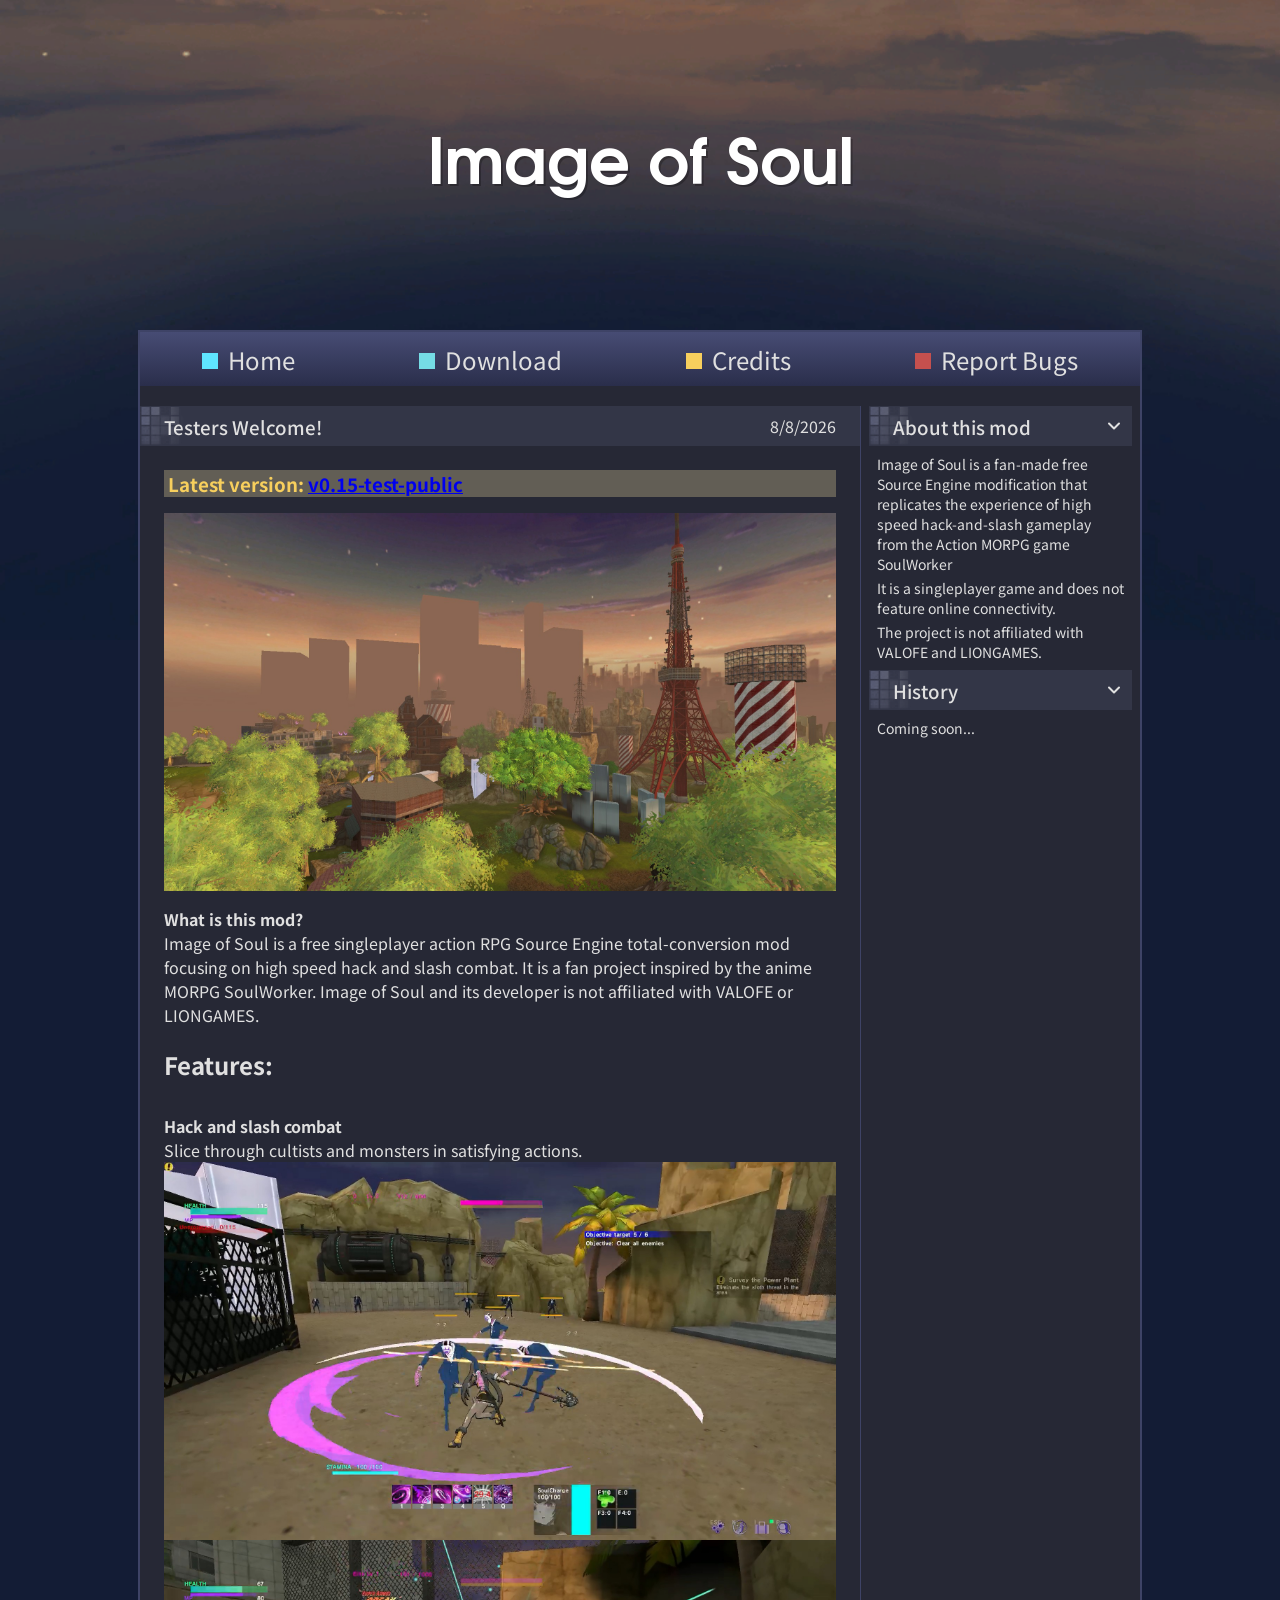
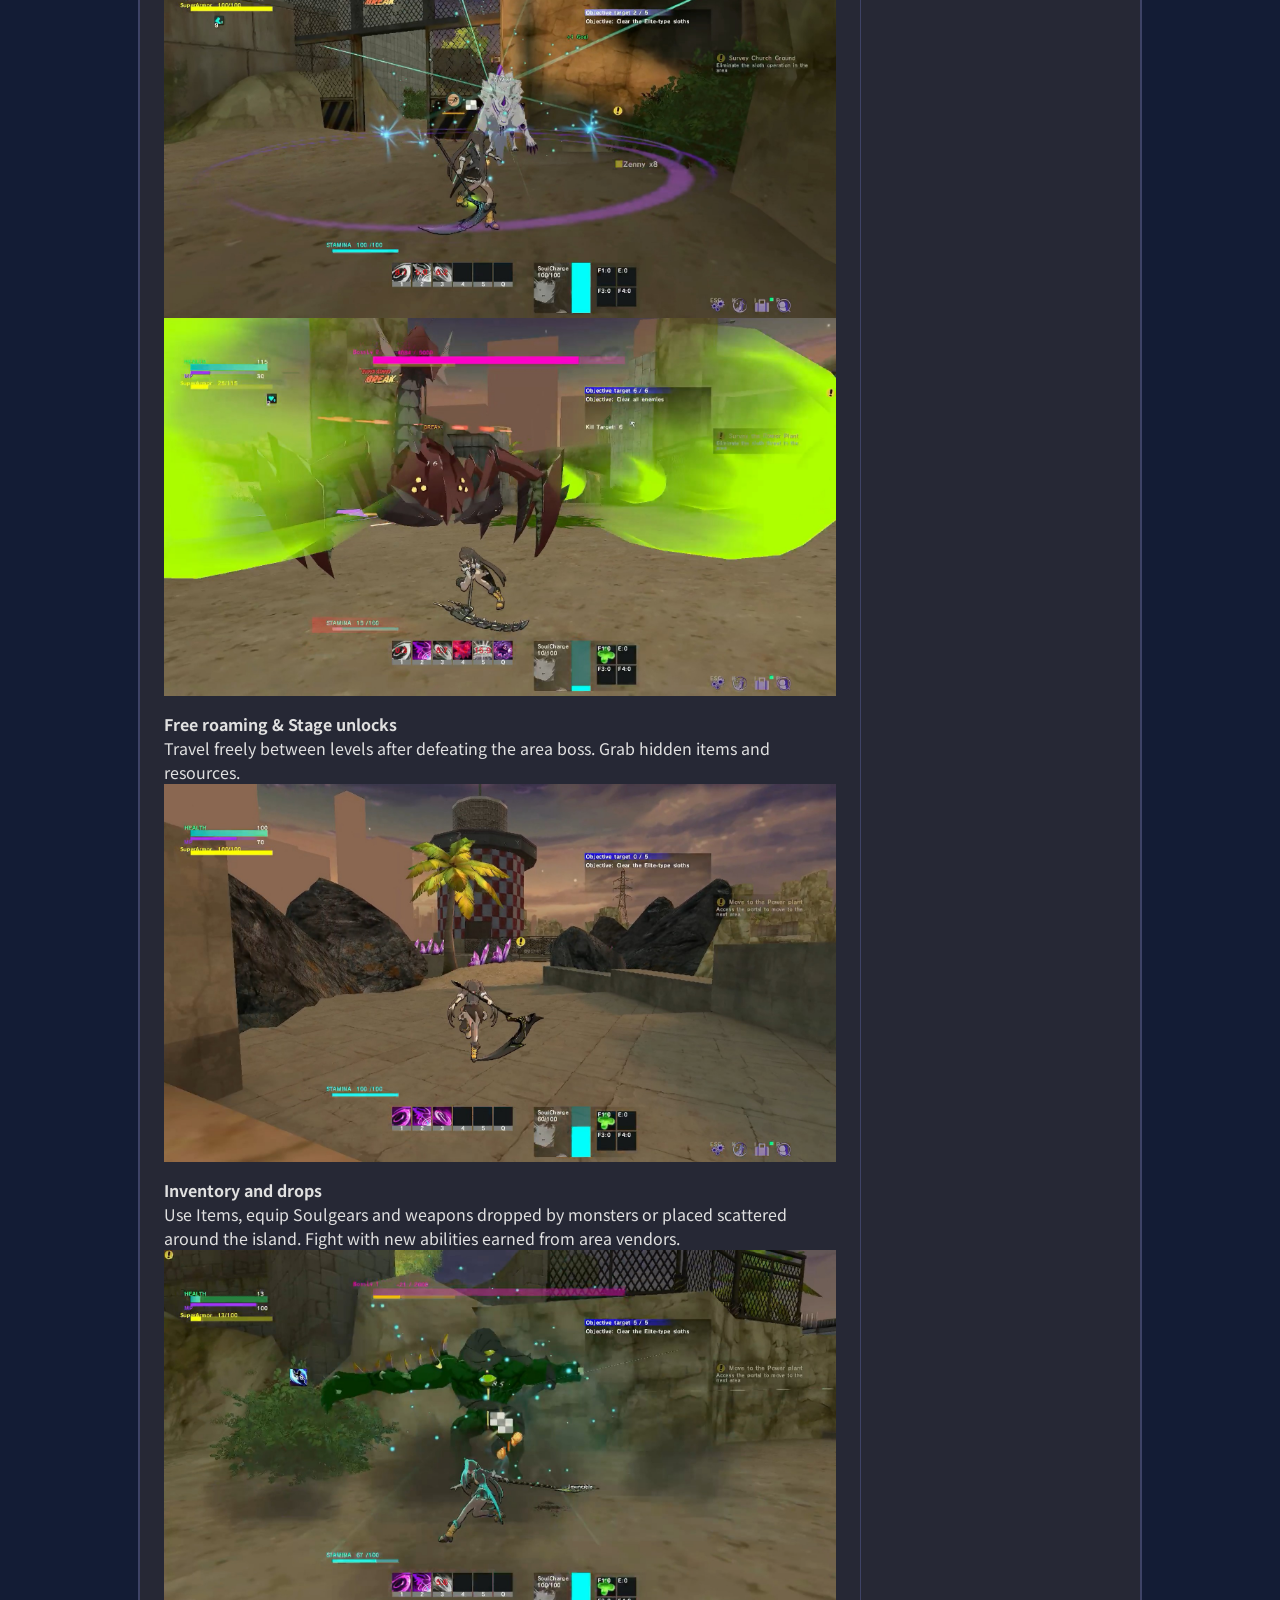
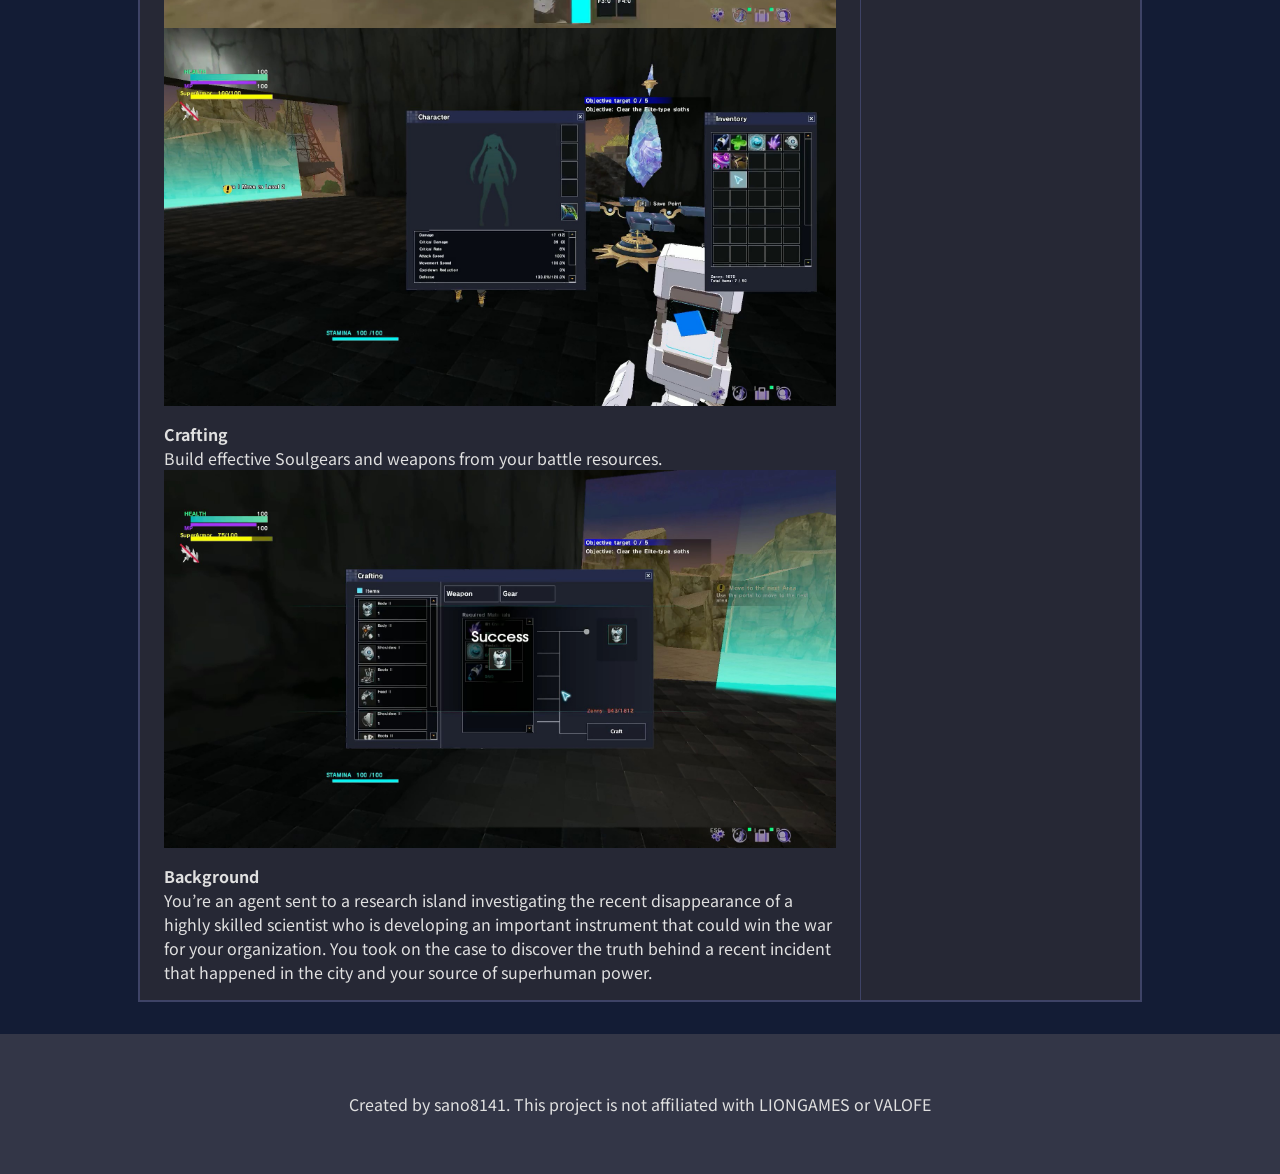
<file: index.html>
<!DOCTYPE html>
<html>
<head>
    <title>Image of Soul</title>
    <link rel="stylesheet" href="lilysstyle.css"/>
    <link rel="preconnect" href="https://fonts.googleapis.com">
    <link rel="preconnect" href="https://fonts.gstatic.com" crossorigin>
    <link href="https://fonts.googleapis.com/css2?family=Noto+Sans+JP:wght@100..900&display=swap" rel="stylesheet">
    <link rel="icon" type="image/png" sizes="32x32" href="favicon.png">
    <script>
        function showCreds(){
            alert("created by sano#8141\n\n Assets used:\nmr_08 Tutorial Skybox \nChappi Explosion Particle Boss NPC \nCvoxalury and Maestra Fénix loading screen code \nwooggy for the game's bg image \nModel, Texture, SFX, Music Assets by LIONGAMES \n\nSpecial thanks:\nValve Modding Community discord for technical advice\nficool2 for the ++ tools\nsawich\ngreentea\n Inspired by SoulWorker by LIONGAMES, VALOFE")
        }

    </script>
</head>

<body>
    <header>
        <div class="logo">
            <h1>Image of Soul</h1>        
        </div>
    </header>
    <div class = "body-group">
        <div class = "main-column">
            <div class="navbar">
                <div class="navbar-btn">                    
                    <div class="navbar-btn-text badge-color-cyan1">Home</div>
                </div>
                <div class="navbar-btn">
                    <div class="navbar-btn-text badge-color-cyan2"><a href="https://drive.google.com/file/d/1VD56TKEIzOnjMrwP7Avzp10VBKXHWkrF/view?usp=sharing" target="_blank">Download</a></div>
                </div>                
                <div class="navbar-btn">
                    <div class="navbar-btn-text badge-color-yellow" id="creditsAlert" onclick="showCreds()" >Credits</div>
                </div>
                <div class="navbar-btn badge-color-red">
                    <div class="navbar-btn-text badge-color-red"><a href="https://github.com/theesano/Image-of-Soul-Issue-Tracker/issues" target="_blank">Report Bugs</a></div>
                </div>
            </div>
            <div class="content-group">
                <div class="main-column-1">
                    <div class="blog-titlebar"><h3>Testers Welcome!</h3>
                         <div class="blog-date-time">
                            <h4>8/8/2026</h4>
                        </div>
                    </div>
                    <div class="blog-article">
                        <h3 class="important-head-msg">Latest version: <a href="https://drive.google.com/file/d/1VD56TKEIzOnjMrwP7Avzp10VBKXHWkrF/view?usp=sharing" target="_blank">v0.15-test-public</a></h3>
                        <img src="assets/main1.jpg">
                        <div class="p2-margin">
                            <strong>What is this mod?</strong>
                            Image of Soul is a free singleplayer action RPG Source Engine total-conversion mod focusing on high speed hack and slash combat. It is a fan project inspired by the anime MORPG SoulWorker. Image of Soul and its developer is not affiliated with VALOFE or LIONGAMES.<br>

                            <h2 class="p2-margin">Features:</h2>                              
                            <strong>Hack and slash combat</strong>
                            Slice through cultists and monsters in satisfying actions.
                            <img src="assets/hns1.jpg">                            
                            <img src="assets/hns2.jpg">
                            <img src="assets/hns3.jpg">
                            <strong>Free roaming & Stage unlocks</strong>
                            Travel freely between levels after defeating the area boss. Grab hidden items and resources.<br>
                            <img src="assets/roaming1.jpg">
                            <strong>Inventory and drops</strong>
                            Use Items, equip Soulgears and weapons dropped by monsters or placed scattered around the island. Fight with new abilities earned from area vendors.<br>
                            <img src="assets/item.jpg">
                            <img src="assets/item2.jpg">
                            <strong>Crafting</strong>
                            Build effective Soulgears and weapons from your battle resources.<br>
                            <img src="assets/craft.jpg">
                            <strong>Background</strong>
                            You’re an agent sent to a research island investigating the recent disappearance of a highly skilled scientist who is developing an important instrument that could win the war for your organization. You took on the case to discover the truth behind a recent incident that happened in the city and your source of superhuman power.<br>
                        </div>
                    </div>
                </div>
                <div class="side-column">
                    <div class="side-column-group">
                        <div class="side-column-title">
                            <h3>About this mod</h3>
                            <div class="side-column-button">
                                <img src="svg/chevron-down.svg">
                            </div>                    
                        </div>
                        <div class="side-column-content">
                            <p>Image of Soul is a fan-made free Source Engine modification that replicates the experience of high speed hack-and-slash gameplay from the Action MORPG game
SoulWorker</p>
<p>It is a singleplayer game and does not feature online connectivity.</p>
<p>The project is not affiliated with VALOFE and LIONGAMES.</p>
                        </div>
                    </div>
                    <div class="side-column-group">
                        <div class="side-column-title">
                            <h3>History</h3>
                            <div class="side-column-button">
                                <img src="svg/chevron-down.svg">
                            </div>                    
                        </div>
                        <div class="side-column-content">
                            <p>Coming soon...</p>
                        </div>
                    </div>
                </div>
            </div>
        </div>
    </div>
    <footer>
        <div class="footer-main">
            <p>Created by sano8141.&nbsp;This project is not affiliated with LIONGAMES or VALOFE</p>
        </div>
    </footer>


</body>
</html>
</file>
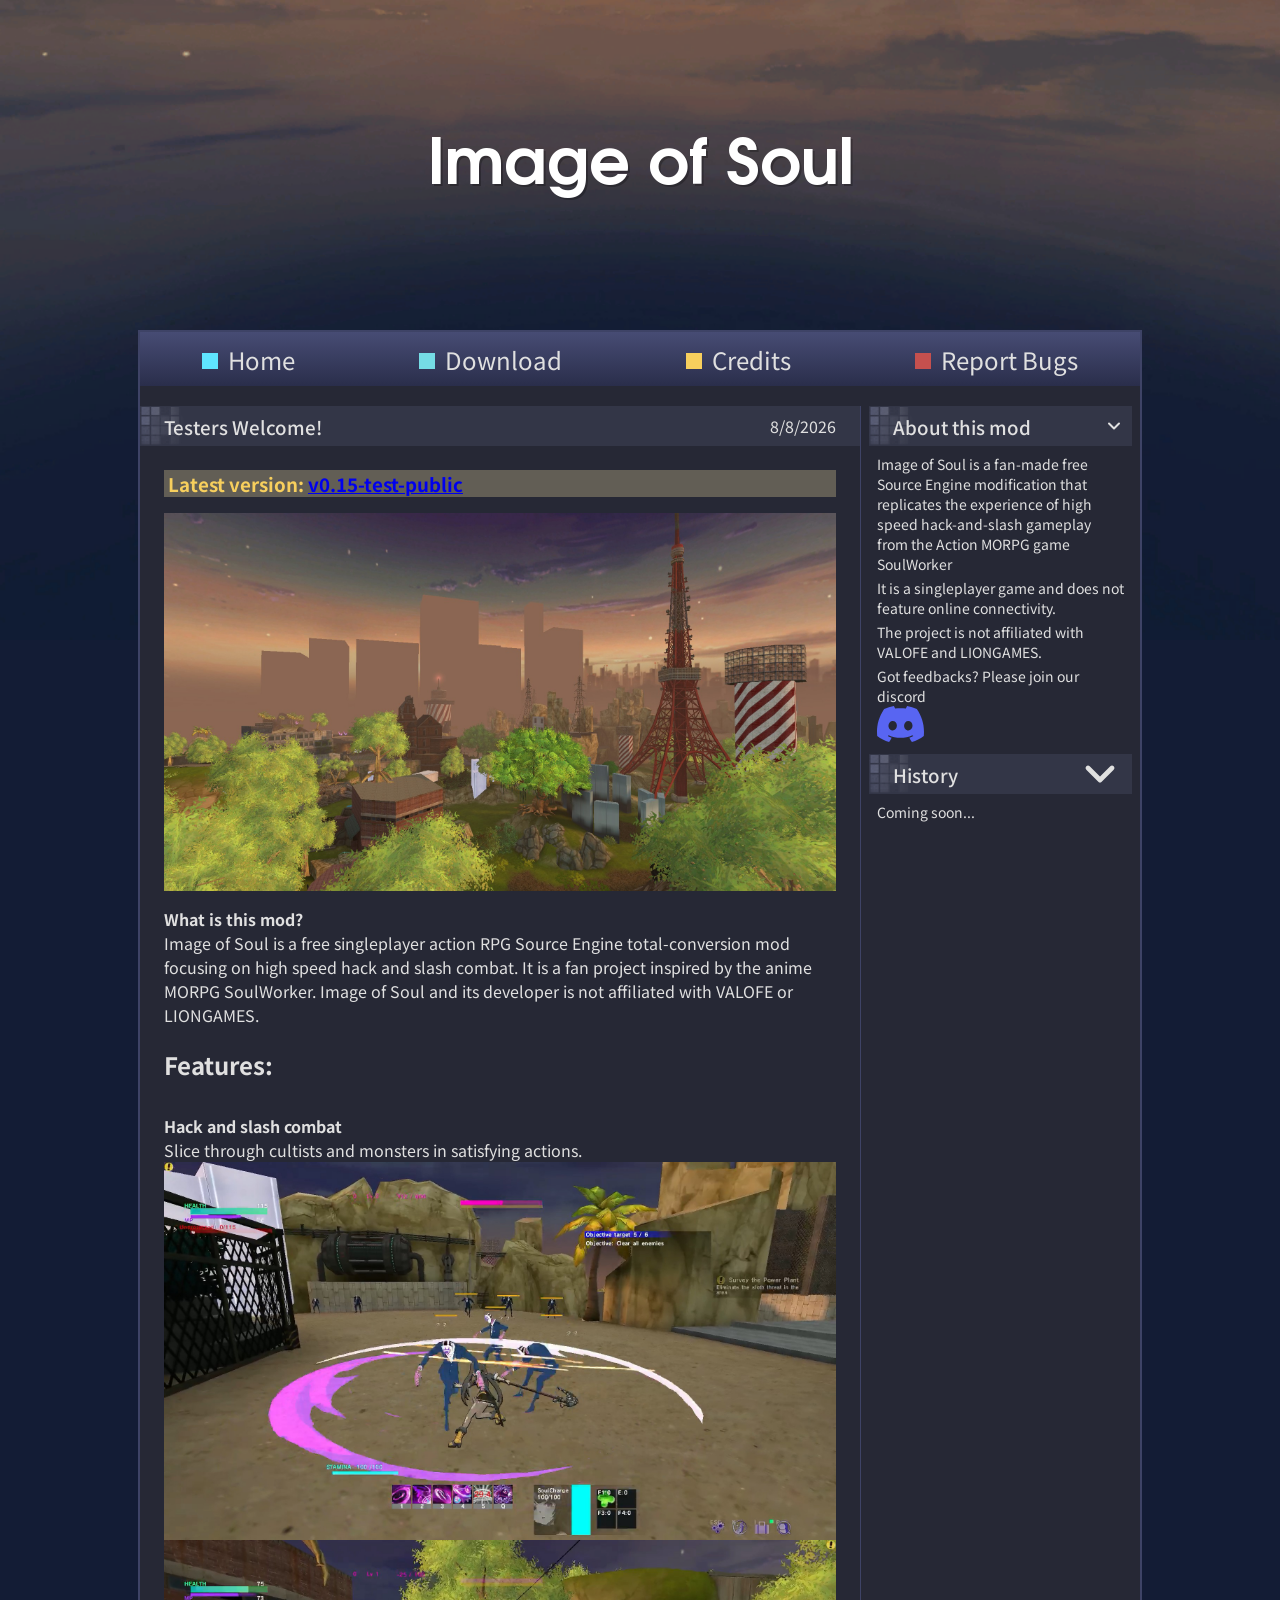
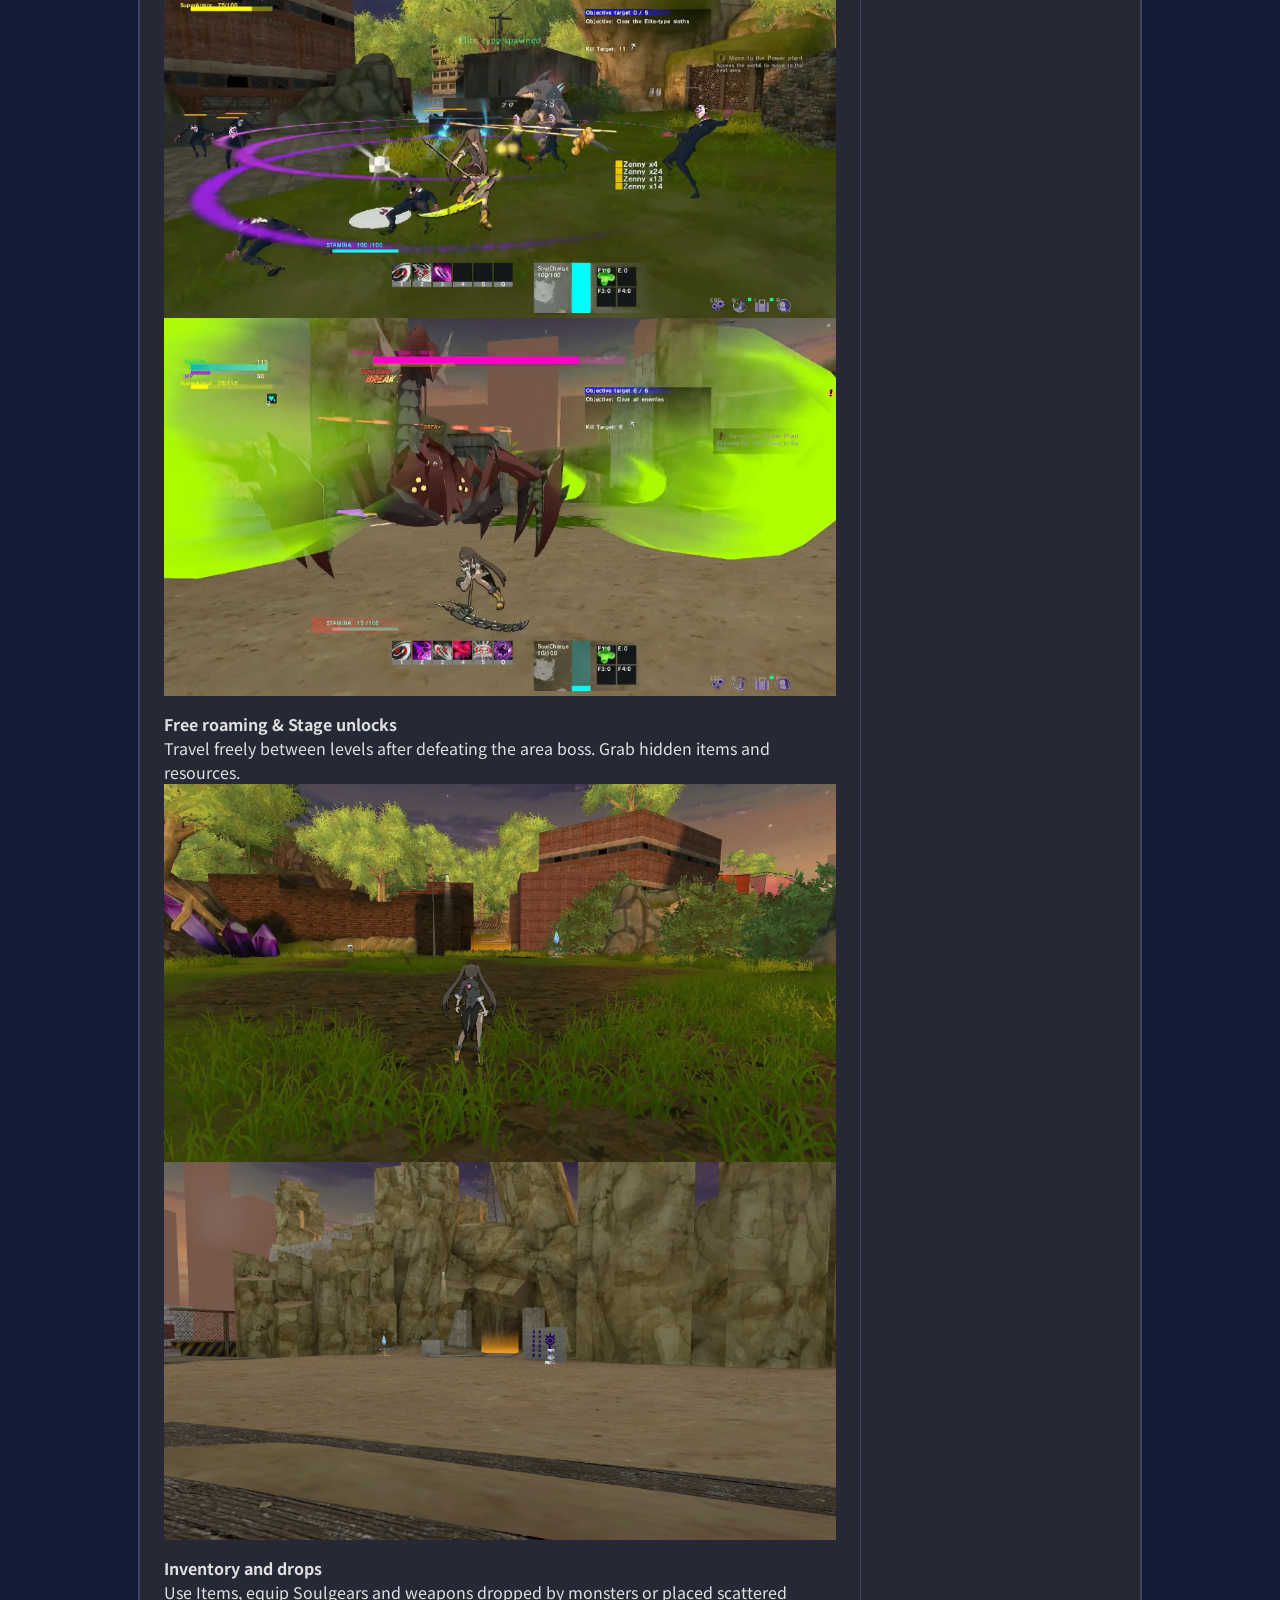
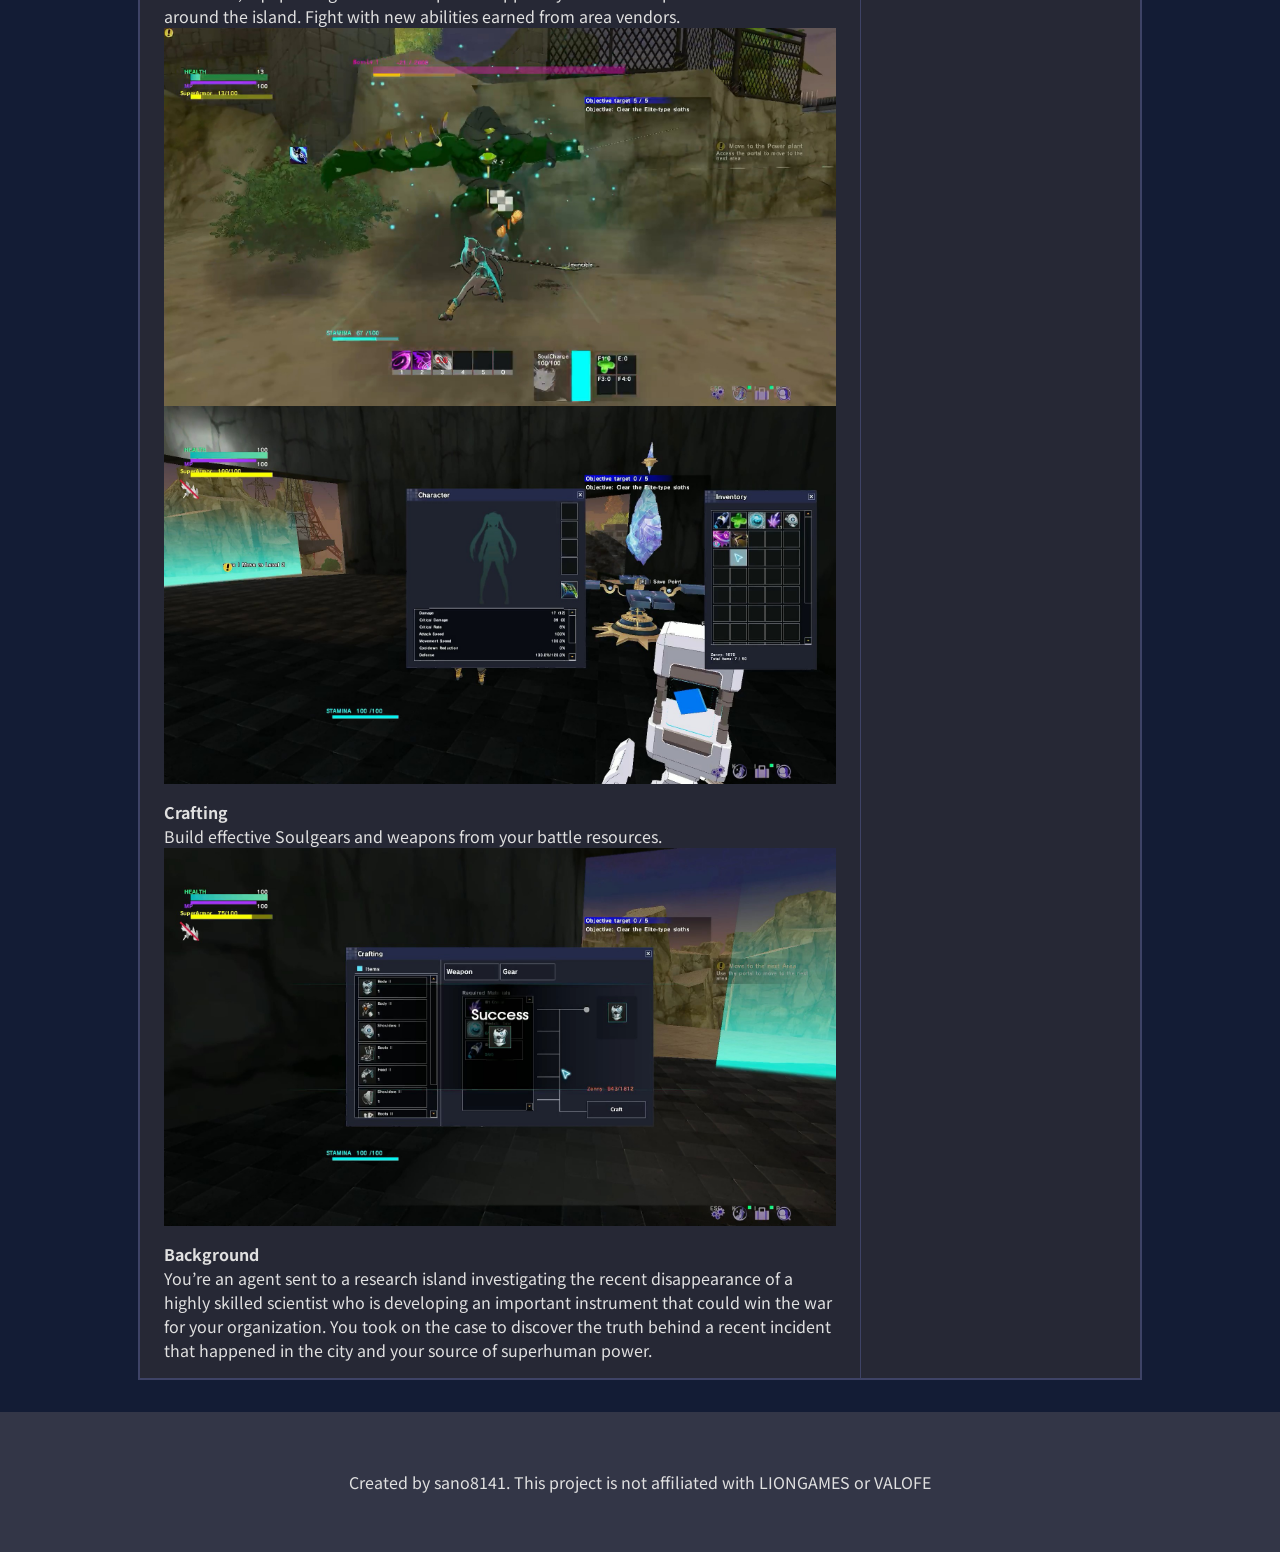
<file: Image-Of-Soul-Website/index.html>
<!DOCTYPE html>
<html>
<head>
    <title>Image of Soul</title>
    <link rel="stylesheet" href="lilysstyle.css"/>
    <link rel="preconnect" href="https://fonts.googleapis.com">
    <link rel="preconnect" href="https://fonts.gstatic.com" crossorigin>
    <link href="https://fonts.googleapis.com/css2?family=Noto+Sans+JP:wght@100..900&display=swap" rel="stylesheet">
    <link rel="icon" type="image/png" sizes="32x32" href="favicon.png">
    <script>
        function showCreds(){
            alert("created by sano#8141\n\n Assets used:\nmr_08 Tutorial Skybox \nChappi Explosion Particle Boss NPC \nCvoxalury and Maestra Fénix loading screen code \nwooggy for the game's bg image \nModel, Texture, SFX, Music Assets by LIONGAMES \n\nSpecial thanks:\nValve Modding Community discord for technical advice\nficool2 for the ++ tools\nsawich\ngreentea\n Inspired by SoulWorker by LIONGAMES, VALOFE")
        }

    </script>
</head>

<body>
    <header>
        <div class="logo">
            <h1>Image of Soul</h1>        
        </div>
    </header>
    <div class = "body-group">
        <div class = "main-column">
            <div class="navbar">
                <div class="navbar-btn">                    
                    <div class="navbar-btn-text badge-color-cyan1">Home</div>
                </div>
                <div class="navbar-btn">
                    <div class="navbar-btn-text badge-color-cyan2"><a href="https://drive.google.com/file/d/1Egs_Jwh55q2B54ZaoAzd_vHEz-6inwbg/view?usp=sharing" target="_blank">Download</a></div>
                </div>                
                <div class="navbar-btn">
                    <div class="navbar-btn-text badge-color-yellow" id="creditsAlert" onclick="showCreds()" >Credits</div>
                </div>
                <div class="navbar-btn badge-color-red">
                    <div class="navbar-btn-text badge-color-red"><a href="https://github.com/theesano/Image-of-Soul-Issue-Tracker/issues" target="_blank">Report Bugs</a></div>
                </div>
            </div>
            <div class="content-group">
                <div class="main-column-1">
                    <div class="blog-titlebar"><h3>Testers Welcome!</h3>
                         <div class="blog-date-time">
                            <h4>8/8/2026</h4>
                        </div>
                    </div>
                    <div class="blog-article">
                        <h3 class="important-head-msg">Latest version: <a href="https://drive.google.com/file/d/1Egs_Jwh55q2B54ZaoAzd_vHEz-6inwbg/view?usp=sharing" target="_blank">v0.15-test-public</a></h3>
                        <img src="assets/main1.jpg">
                        <div class="p2-margin">
                            <strong>What is this mod?</strong>
                            Image of Soul is a free singleplayer action RPG Source Engine total-conversion mod focusing on high speed hack and slash combat. It is a fan project inspired by the anime MORPG SoulWorker. Image of Soul and its developer is not affiliated with VALOFE or LIONGAMES.<br>

                            <h2 class="p2-margin">Features:</h2>                              
                            <strong>Hack and slash combat</strong>
                            Slice through cultists and monsters in satisfying actions.
                            <img src="assets/hns1.jpg">                            
                            <img src="assets/hns2.jpg">
                            <img src="assets/hns3.jpg">
                            <strong>Free roaming & Stage unlocks</strong>
                            Travel freely between levels after defeating the area boss. Grab hidden items and resources.<br>
                            <img src="assets/roaming1.jpg">
                            <img src="assets/roaming2.jpg">
                            <strong>Inventory and drops</strong>
                            Use Items, equip Soulgears and weapons dropped by monsters or placed scattered around the island. Fight with new abilities earned from area vendors.<br>
                            <img src="assets/item.jpg">
                            <img src="assets/item2.jpg">
                            <strong>Crafting</strong>
                            Build effective Soulgears and weapons from your battle resources.<br>
                            <img src="assets/craft.jpg">
                            <strong>Background</strong>
                            You’re an agent sent to a research island investigating the recent disappearance of a highly skilled scientist who is developing an important instrument that could win the war for your organization. You took on the case to discover the truth behind a recent incident that happened in the city and your source of superhuman power.<br>
                        </div>
                    </div>
                </div>
                <div class="side-column">
                    <div class="side-column-group">
                        <div class="side-column-title">
                            <h3>About this mod</h3>
                            <div class="side-column-button">
                                <img src="svg/chevron-down.svg">
                            </div>                    
                        </div>
                        <div class="side-column-content">
                            <p>Image of Soul is a fan-made free Source Engine modification that replicates the experience of high speed hack-and-slash gameplay from the Action MORPG game
SoulWorker</p>
<p>It is a singleplayer game and does not feature online connectivity.</p>
<p>The project is not affiliated with VALOFE and LIONGAMES.</p>
<p>Got feedbacks? Please join our discord <span><a href="https://discord.gg/NhGKbuKQq"><img height="36px" src="svg/Discord-Symbol-Blurple.svg"></a></span> </p>
                        </div>
                    </div>
                    <div class="side-column-group">
                        <div class="side-column-title">
                            <h3>History</h3>
                            <div class="side-column-button">
                                <img height="48px" src="svg/chevron-down.svg">
                            </div>                    
                        </div>
                        <div class="side-column-content">
                            <p>Coming soon...</p>
                        </div>
                    </div>
                </div>
            </div>
        </div>
    </div>
    <footer>
        <div class="footer-main">
            <p>Created by sano8141.&nbsp;This project is not affiliated with LIONGAMES or VALOFE</p>
        </div>
    </footer>


</body>
</html>
</file>
<file: lilysstyle.css>
@font-face {
    font-family: "Involve Logo";    
    src: url("font/Involve.woff2");
}
        br {
        display: inline;
        content: "";
        margin: 0;
        padding: 0;
        }
        html{
            margin: 0;
            padding: 0;
            -webkit-font-smoothing: antialiased;
            -moz-osx-font-smoothing: grayscale; 
            text-rendering: optimizeLegibility;
        }
        body
        {
            font-family: "Noto Sans JP", sans-serif;            
            isolation: isolate;
            position: relative;
            margin: 0;
            padding: 0;
            background-color: #131C35;
            color: #E0E0E0;
        }
        body::before{
            content: "";
            inset: 0;
            background-image: url(background.png);
            background-size:cover;
            background-position: center -640px;
            background-repeat: no-repeat;
            position: absolute;
            width:auto;
            height: 960px;
            z-index: -1;
        }
        .logo{
            display:flex;            
            justify-content: center;
            height: 330px;
        }

        .logo h1{
            display: flex;
            flex-direction: column;
            justify-content: center;
            font-size: 64px;
            margin: 0;
            font-family: "Involve Logo";
            color: white;
            text-shadow: 2px 2px rgba(0, 0,0,0.25);
            font-weight: 400;

        }
        .body-group
        {
            display:flex;
            flex-direction: row;            
            justify-content: center;
        }
        .main-column
        {
            display: flex;
            flex-direction: column;
            background-color: #262835;
            width: 1000px;
            gap: 20px;
            border: solid #3E4366 2px;
        }
        .main-column-1{
            display: flex;
            flex-direction: column;
            gap: 24px;
            width: 720px;       
            min-height: 960px;
            flex: 2 0 auto;
            background-color: #262835;                                 
            border-right: 1px;
            border-right-style: solid;
            border-right-color: #3E4366;
        }
        .side-column{
            display: flex;
            flex-direction: column;
            width: 320px;
            background-color: #262835;
            padding-left: 8px;
            padding-right: 8px;
            gap: 8px;
        }
        .footer-main
        {
            background-color: #333647;
            display:flex;
            flex-direction: column;
            justify-content: center;
            min-height: 140px;
            margin-top: 32px;
        }
        .footer-main p{
            display: flex;
            justify-content: center;
        }

        .navbar
        {
            display: flex;
            background: linear-gradient(#474C74,#2A2E4B);
            justify-content:space-around;
            height: 54px;
        }
        
        .navbar-btn
        {
            display: flex;
            flex-direction: column;
            justify-content: center;            
        }

        .navbar-btn-text
        {
            display: flex;
            gap: 10px;            
            justify-content: center;
            align-items: center;
            font-family: "Noto Sans JP", sans-serif;
            font-size: 24px;
            font-weight: 400;
            --badge-color: red;
        }
        
        .navbar-btn-text::before
        {
            content: "";
            display: block;
            background-color: var(--badge-color);         
            height: 16px;
            width: 16px;
            margin-top: 4px;
        }

        .navbar-btn-text a{
            text-decoration: none;
        }
        
        .navbar-btn-text a:link{
            color: #E0E0E0;
        }

        .navbar-btn-text a:visited{
            color: #E0E0E0;
        }

        .badge-color-cyan1{
           --badge-color: #5FE5FF;
        }

        .badge-color-cyan2{
           --badge-color: #75DCE5;
        }

        .badge-color-yellow{
           --badge-color: #F7CF5D;
        }

        .badge-color-red{
           --badge-color: #C5504E;
        }

        .content-group
        {
            display: flex;
        }

        .blog-titlebar
        {
            display: flex;
            background: url(assets/wooggy-blocks.png) no-repeat;         
            background-color: #333647;
            justify-content:space-between;
            padding-left: 24px;
            padding-right: 24px;
            height: 40px;

        }

        .blog-titlebar h3{
            display: flex;            
            flex-direction: column;
            justify-content: center;
            margin: 0;
            font-weight: 500;
        }

        .blog-titlebar h4{
            font-weight: 400;
        }

        .blog-date-time
        {
            display:flex;
            flex-direction: column;
            justify-content: center;
        }

        .blog-article{
            display:flex;
            flex-direction: column;
            padding-left: 24px;
            padding-right: 24px;
        }        

        .side-column-title
        {
            display: flex;
            background: url(assets/wooggy-blocks.png) no-repeat;                    
            background-color: #333647;
            justify-content:space-between;
            align-items: center;
            padding-left: 24px;
            height: 40px;
        }
        .side-column-title h3{
            font-weight: 500;
        }
        .side-column-button
        {
            display: flex;
            justify-content:center;
            padding-left: 8px;
            padding-right: 8px;
        }
        .side-column-content
        {
            display: flex;
            flex-direction: column;
            padding-left: 8px;
            padding-right: 8px;
            gap: 4px;           
        }

        .side-column-content p{
            display: flex;
            flex-direction: column;
            justify-content: center;
            margin: 0;
            font-size: 14px;
        }

        .side-column-group
        {
            display: flex;
            flex-direction: column;
            gap: 8px;
        }

        .article-image{
            display: flex;
            background-color: #5FE5FF;            
            height: 336px;
        }

        .no-margin{
            margin-top: 0;
            margin-bottom: 0;
        }

        .p2-margin{
            display: flex;
            flex-direction: column;            
            margin-bottom: 16px;
        }

        .p2-margin strong{
            margin-top: 16px;
        }

        .important-head-msg{
            color:#F7CF5D;
            background-color: #f7e1a649;
           
            padding-left: 4px;
            margin-top: 0px;
            margin-bottom: 16px;
        }
</file>
<file: Image-Of-Soul-Website/lilysstyle.css>
@font-face {
    font-family: "Involve Logo";    
    src: url("font/Involve.woff2");
}
        br {
        display: inline;
        content: "";
        margin: 0;
        padding: 0;
        }
        html{
            margin: 0;
            padding: 0;
            -webkit-font-smoothing: antialiased;
            -moz-osx-font-smoothing: grayscale; 
            text-rendering: optimizeLegibility;
        }
        body
        {
            font-family: "Noto Sans JP", sans-serif;            
            isolation: isolate;
            position: relative;
            margin: 0;
            padding: 0;
            background-color: #131C35;
            color: #E0E0E0;
        }
        body::before{
            content: "";
            inset: 0;
            background-image: url(background.png);
            background-size:cover;
            background-position: center -640px;
            background-repeat: no-repeat;
            position: absolute;
            width:auto;
            height: 960px;
            z-index: -1;
        }
        .logo{
            display:flex;            
            justify-content: center;
            height: 330px;
        }

        .logo h1{
            display: flex;
            flex-direction: column;
            justify-content: center;
            font-size: 64px;
            margin: 0;
            font-family: "Involve Logo";
            color: white;
            text-shadow: 2px 2px rgba(0, 0,0,0.25);
            font-weight: 400;

        }
        .body-group
        {
            display:flex;
            flex-direction: row;            
            justify-content: center;
        }
        .main-column
        {
            display: flex;
            flex-direction: column;
            background-color: #262835;
            width: 1000px;
            gap: 20px;
            border: solid #3E4366 2px;
        }
        .main-column-1{
            display: flex;
            flex-direction: column;
            gap: 24px;
            width: 720px;       
            min-height: 960px;
            flex: 2 0 auto;
            background-color: #262835;                                 
            border-right: 1px;
            border-right-style: solid;
            border-right-color: #3E4366;
        }
        .side-column{
            display: flex;
            flex-direction: column;
            width: 320px;
            background-color: #262835;
            padding-left: 8px;
            padding-right: 8px;
            gap: 8px;
        }
        .footer-main
        {
            background-color: #333647;
            display:flex;
            flex-direction: column;
            justify-content: center;
            min-height: 140px;
            margin-top: 32px;
        }
        .footer-main p{
            display: flex;
            justify-content: center;
        }

        .navbar
        {
            display: flex;
            background: linear-gradient(#474C74,#2A2E4B);
            justify-content:space-around;
            height: 54px;
        }
        
        .navbar-btn
        {
            display: flex;
            flex-direction: column;
            justify-content: center;            
        }

        .navbar-btn-text
        {
            display: flex;
            gap: 10px;            
            justify-content: center;
            align-items: center;
            font-family: "Noto Sans JP", sans-serif;
            font-size: 24px;
            font-weight: 400;
            --badge-color: red;
        }
        
        .navbar-btn-text::before
        {
            content: "";
            display: block;
            background-color: var(--badge-color);         
            height: 16px;
            width: 16px;
            margin-top: 4px;
        }

        .navbar-btn-text a{
            text-decoration: none;
        }
        
        .navbar-btn-text a:link{
            color: #E0E0E0;
        }

        .navbar-btn-text a:visited{
            color: #E0E0E0;
        }

        .badge-color-cyan1{
           --badge-color: #5FE5FF;
        }

        .badge-color-cyan2{
           --badge-color: #75DCE5;
        }

        .badge-color-yellow{
           --badge-color: #F7CF5D;
        }

        .badge-color-red{
           --badge-color: #C5504E;
        }

        .content-group
        {
            display: flex;
        }

        .blog-titlebar
        {
            display: flex;
            background: url(assets/wooggy-blocks.png) no-repeat;         
            background-color: #333647;
            justify-content:space-between;
            padding-left: 24px;
            padding-right: 24px;
            height: 40px;

        }

        .blog-titlebar h3{
            display: flex;            
            flex-direction: column;
            justify-content: center;
            margin: 0;
            font-weight: 500;
        }

        .blog-titlebar h4{
            font-weight: 400;
        }

        .blog-date-time
        {
            display:flex;
            flex-direction: column;
            justify-content: center;
        }

        .blog-article{
            display:flex;
            flex-direction: column;
            padding-left: 24px;
            padding-right: 24px;
        }        

        .side-column-title
        {
            display: flex;
            background: url(assets/wooggy-blocks.png) no-repeat;                    
            background-color: #333647;
            justify-content:space-between;
            align-items: center;
            padding-left: 24px;
            height: 40px;
        }
        .side-column-title h3{
            font-weight: 500;
        }
        .side-column-button
        {
            display: flex;
            justify-content:center;
            padding-left: 8px;
            padding-right: 8px;
        }
        .side-column-content
        {
            display: flex;
            flex-direction: column;
            padding-left: 8px;
            padding-right: 8px;
            gap: 4px;           
        }

        .side-column-content p{
            display: flex;
            flex-direction: column;
            justify-content: center;
            margin: 0;
            font-size: 14px;
        }

        .side-column-group
        {
            display: flex;
            flex-direction: column;
            gap: 8px;
        }

        .article-image{
            display: flex;
            background-color: #5FE5FF;            
            height: 336px;
        }

        .no-margin{
            margin-top: 0;
            margin-bottom: 0;
        }

        .p2-margin{
            display: flex;
            flex-direction: column;            
            margin-bottom: 16px;
        }

        .p2-margin strong{
            margin-top: 16px;
        }

        .important-head-msg{
            color:#F7CF5D;
            background-color: #f7e1a649;
           
            padding-left: 4px;
            margin-top: 0px;
            margin-bottom: 16px;
        }
</file>
